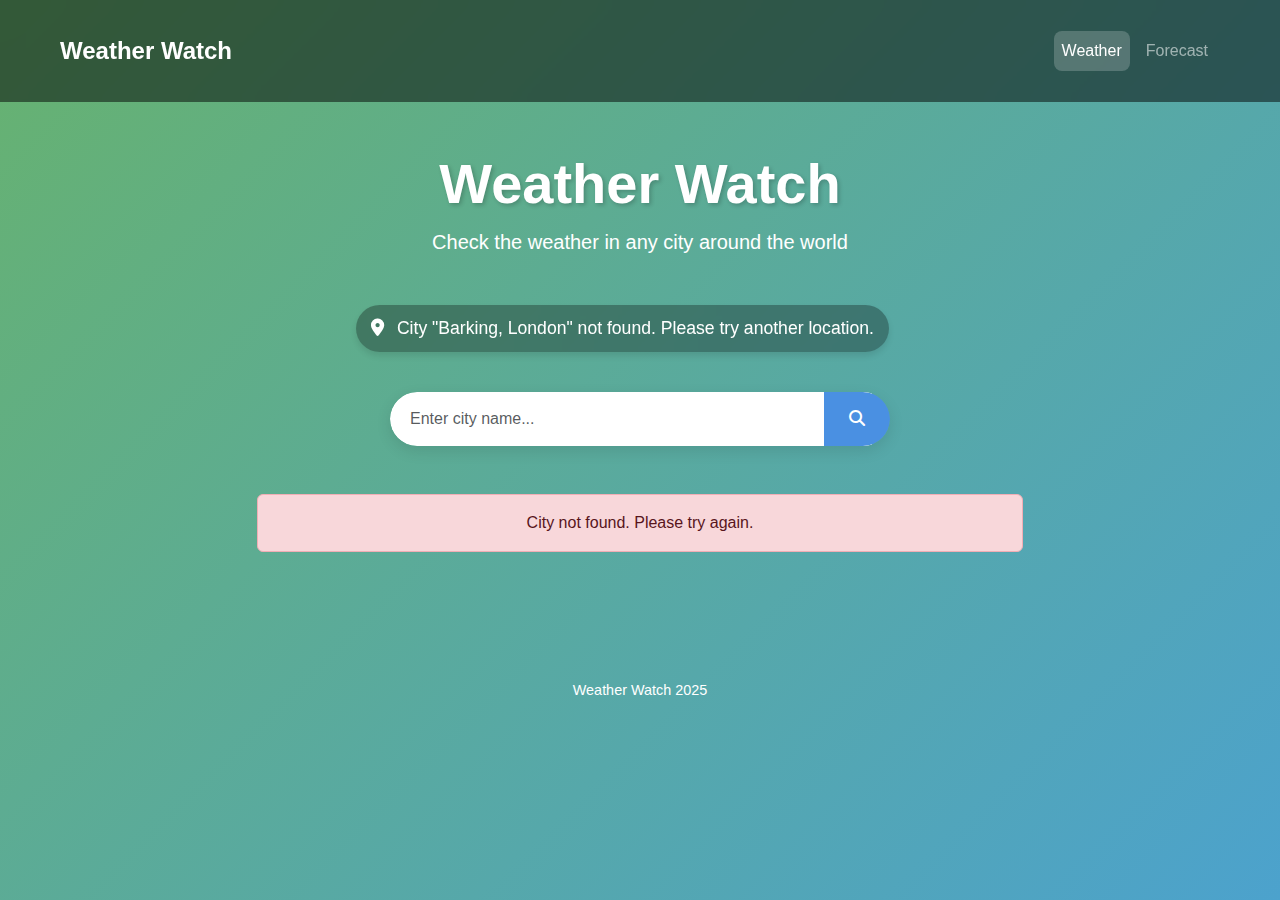
<file: index.html>
<!DOCTYPE html>
<html lang="en">

<head>
    <meta charset="UTF-8">
    <meta name="viewport" content="width=device-width, initial-scale=1.0">
    <title>Weather Watch - Real-time Weather Information</title>
    <meta name="description" content="Get real-time weather information for any location around the world">
    <link href="https://cdn.jsdelivr.net/npm/bootstrap@5.3.0/dist/css/bootstrap.min.css" rel="stylesheet">
    <link rel="stylesheet" href="https://cdnjs.cloudflare.com/ajax/libs/font-awesome/6.4.0/css/all.min.css">
    <link rel="stylesheet" href="styles.css">
</head>

<body class="custom-bg-gradient">
    <nav class="navbar navbar-expand-lg navbar-dark" role="navigation" aria-label="Main navigation">
        <div class="container">
            <a class="navbar-brand" href="index.html">Weather Watch</a>
            <button class="navbar-toggler" type="button" data-bs-toggle="collapse" data-bs-target="#navbarNav"
                aria-controls="navbarNav" aria-expanded="false" aria-label="Toggle navigation">
                <span class="navbar-toggler-icon"></span>
            </button>
            <div class="collapse navbar-collapse" id="navbarNav">
                <ul class="navbar-nav ms-auto">
                    <li class="nav-item">
                        <a class="nav-link active" href="index.html" aria-current="page">Weather</a>
                    </li>
                    <li class="nav-item">
                        <a class="nav-link" href="forecast.html">Forecast</a>
                    </li>
                </ul>
            </div>
        </div>
    </nav>

    <main>
        <div class="container py-5">
            <header class="text-center text-white mb-5">
                <h1 class="display-4 fw-bold">Weather Watch</h1>
                <p class="lead">Check the weather in any city around the world</p>
            </header>

            <div class="row justify-content-center mb-4">
                <div class="col-md-8 col-lg-6">
                    <div id="location-message" class="text-center text-white mb-3 location-message" aria-live="polite">
                        <i class="fas fa-location-dot me-2" aria-hidden="true"></i>
                        <span id="location-text">Detecting your location...</span>
                    </div>
                </div>
            </div>

            <div class="row justify-content-center mb-5">
                <div class="col-md-8 col-lg-6">
                    <form id="search-form" class="d-flex" role="search" aria-label="Search for a city">
                        <label for="city-input" class="visually-hidden">Enter city name</label>
                        <input type="text" id="city-input" class="form-control form-control-lg rounded-pill rounded-end"
                            placeholder="Enter city name..." required aria-required="true">
                        <button type="submit" id="search-button"
                            class="btn btn-primary rounded-pill rounded-start ms-n5" aria-label="Search">
                            <i class="fas fa-search" aria-hidden="true"></i>
                            <span class="visually-hidden">Search</span>
                        </button>
                    </form>
                </div>
            </div>

            <div class="row justify-content-center" id="weather-container">
                <div class="col-md-10 col-lg-8">
                    <section class="card shadow d-none" id="weather-card" aria-labelledby="city-name">
                        <header class="card-header bg-primary text-white text-center py-3">
                            <h2 class="mb-1" id="city-name">City Name</h2>
                            <p class="mb-0" id="date">Date</p>
                        </header>
                        <div class="card-body bg-light py-4">
                            <div class="row align-items-center text-center">
                                <div class="col-md-6 mb-3 mb-md-0">
                                    <i id="weather-icon" class="fas fa-sun display-1 text-primary"
                                        aria-hidden="true"></i>
                                    <span class="visually-hidden" id="weather-icon-description">Sunny</span>
                                </div>
                                <div class="col-md-6">
                                    <h2 class="display-4 fw-bold" id="temperature" aria-live="polite">--°C</h2>
                                    <p class="fs-5 text-capitalize" id="description" aria-live="polite">Weather
                                        Description</p>
                                </div>
                            </div>
                        </div>
                        <footer class="card-footer bg-white">
                            <div class="row text-center py-2">
                                <div class="col-md-4 mb-3 mb-md-0">
                                    <div class="d-flex align-items-center justify-content-center">
                                        <i class="fas fa-temperature-high text-primary me-2 fs-4"
                                            aria-hidden="true"></i>
                                        <div>
                                            <p class="mb-0 text-muted small">Feels Like</p>
                                            <p class="mb-0 fw-bold" id="feels-like" aria-live="polite">--°C</p>
                                        </div>
                                    </div>
                                </div>
                                <div class="col-md-4 mb-3 mb-md-0">
                                    <div class="d-flex align-items-center justify-content-center">
                                        <i class="fas fa-tint text-primary me-2 fs-4" aria-hidden="true"></i>
                                        <div>
                                            <p class="mb-0 text-muted small">Humidity</p>
                                            <p class="mb-0 fw-bold" id="humidity" aria-live="polite">--%</p>
                                        </div>
                                    </div>
                                </div>
                                <div class="col-md-4">
                                    <div class="d-flex align-items-center justify-content-center">
                                        <i class="fas fa-wind text-primary me-2 fs-4" aria-hidden="true"></i>
                                        <div>
                                            <p class="mb-0 text-muted small">Wind Speed</p>
                                            <p class="mb-0 fw-bold" id="wind-speed" aria-live="polite">-- m/s</p>
                                        </div>
                                    </div>
                                </div>
                            </div>
                        </footer>
                    </section>

                    <section class="card shadow mt-4 d-none" id="sun-moon-card" aria-labelledby="sun-moon-heading">
                        <header class="card-header bg-primary text-white py-3">
                            <h2 class="mb-0" id="sun-moon-heading">Sun & Moon</h2>
                        </header>
                        <div class="card-body">
                            <div class="row text-center">
                                <div class="col-md-6 mb-4 mb-md-0">
                                    <div class="sun-info">
                                        <h3 class="h5 mb-3">Sunrise & Sunset</h3>
                                        <div class="d-flex justify-content-around">
                                            <div class="text-center">
                                                <i class="fas fa-sunrise fs-1 text-warning mb-2" aria-hidden="true"></i>
                                                <p class="mb-0 text-muted small">Sunrise</p>
                                                <p class="mb-0 fw-bold" id="sunrise-time" aria-live="polite">--:--</p>
                                            </div>
                                            <div class="text-center">
                                                <i class="fas fa-sunset fs-1 text-warning mb-2" aria-hidden="true"></i>
                                                <p class="mb-0 text-muted small">Sunset</p>
                                                <p class="mb-0 fw-bold" id="sunset-time" aria-live="polite">--:--</p>
                                            </div>
                                        </div>
                                    </div>
                                </div>
                                <div class="col-md-6">
                                    <div class="day-info">
                                        <h3 class="h5 mb-3">Day Length</h3>
                                        <div class="progress mb-3" style="height: 10px;" aria-hidden="true">
                                            <div class="progress-bar bg-warning" id="day-progress" role="progressbar"
                                                style="width: 50%;" aria-valuenow="50" aria-valuemin="0"
                                                aria-valuemax="100"></div>
                                        </div>
                                        <div class="d-flex justify-content-between">
                                            <p class="mb-0 small text-muted">Total daylight:</p>
                                            <p class="mb-0 fw-bold" id="day-length" aria-live="polite">-- hours --
                                                minutes</p>
                                        </div>
                                    </div>
                                </div>
                            </div>
                        </div>
                    </section>

                    <div class="alert alert-danger text-center d-none" id="error-message" role="alert"
                        aria-live="assertive">
                        City not found. Please try again.
                    </div>

                    <div class="text-center d-none" id="loading" aria-live="polite">
                        <div class="spinner-border text-light" role="status">
                            <span class="visually-hidden">Loading weather information...</span>
                        </div>
                    </div>
                </div>
            </div>
        </div>
    </main>

    <footer class="text-center text-white mt-5" role="contentinfo">
        <p>Weather Watch 2025</p>
    </footer>

    <script src="https://cdn.jsdelivr.net/npm/bootstrap@5.3.0/dist/js/bootstrap.bundle.min.js"></script>
    <script src="https://code.jquery.com/jquery-3.6.0.min.js"></script>
    <script src="script.js"></script>
</body>

</html>
</file>
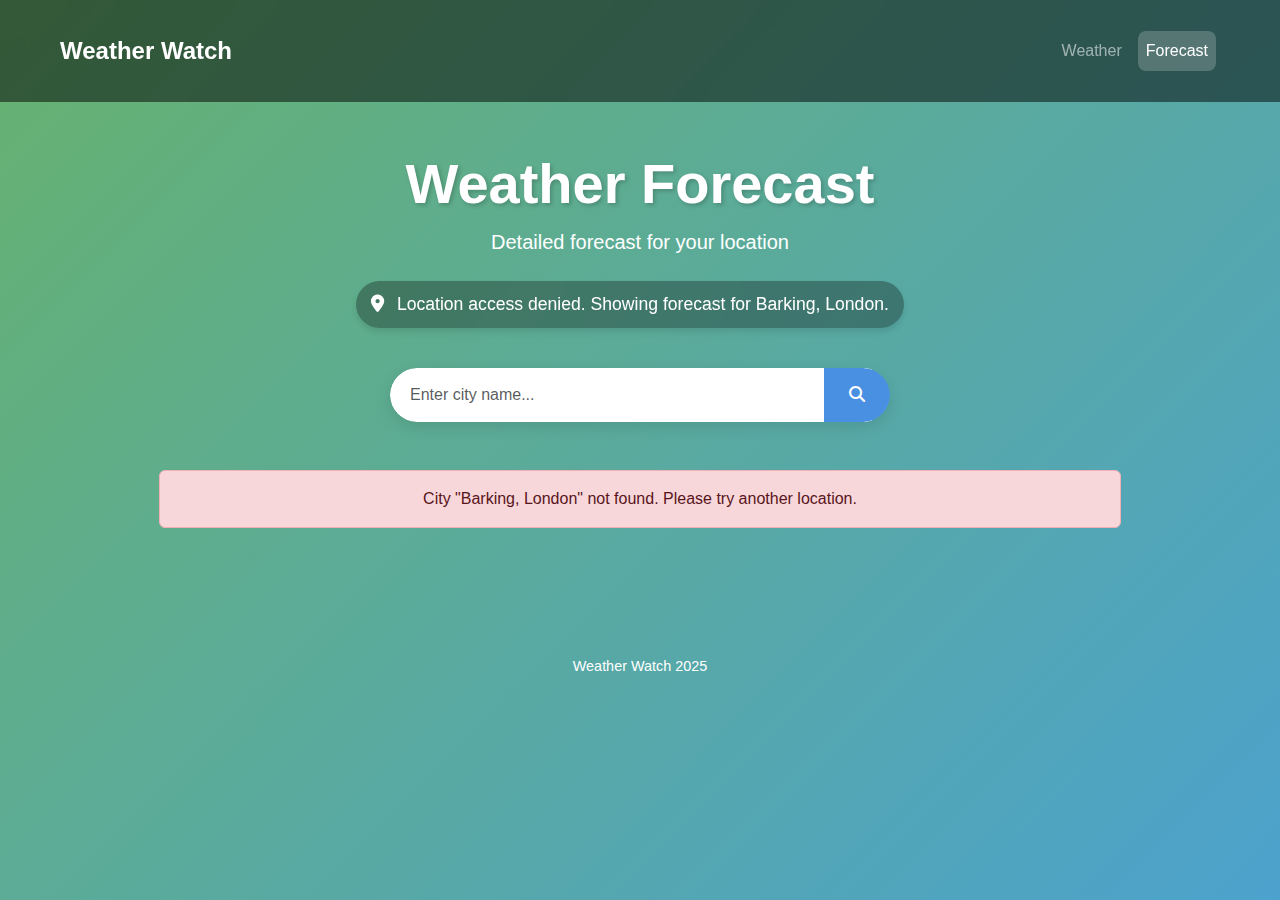
<file: forecast.html>
<!DOCTYPE html>
<html lang="en">

<head>
    <meta charset="UTF-8">
    <meta name="viewport" content="width=device-width, initial-scale=1.0">
    <title>Weather Forecast - Weather Watch</title>
    <meta name="description" content="Get detailed weather forecasts for any location around the world">
    <link href="https://cdn.jsdelivr.net/npm/bootstrap@5.3.0/dist/css/bootstrap.min.css" rel="stylesheet">
    <link rel="stylesheet" href="https://cdnjs.cloudflare.com/ajax/libs/font-awesome/6.4.0/css/all.min.css">
    <link rel="stylesheet" href="styles.css">
</head>

<body class="custom-bg-gradient">
    <nav class="navbar navbar-expand-lg navbar-dark" role="navigation" aria-label="Main navigation">
        <div class="container">
            <a class="navbar-brand" href="index.html">Weather Watch</a>
            <button class="navbar-toggler" type="button" data-bs-toggle="collapse" data-bs-target="#navbarNav"
                aria-controls="navbarNav" aria-expanded="false" aria-label="Toggle navigation">
                <span class="navbar-toggler-icon"></span>
            </button>
            <div class="collapse navbar-collapse" id="navbarNav">
                <ul class="navbar-nav ms-auto">
                    <li class="nav-item">
                        <a class="nav-link" href="index.html">Weather</a>
                    </li>
                    <li class="nav-item">
                        <a class="nav-link active" href="forecast.html" aria-current="page">Forecast</a>
                    </li>
                </ul>
            </div>
        </div>
    </nav>

    <main>
        <div class="container py-5">
            <header class="text-center text-white mb-4">
                <h1 class="display-4 fw-bold">Weather Forecast</h1>
                <p class="lead">Detailed forecast for your location</p>
            </header>

            <div class="row justify-content-center mb-4">
                <div class="col-md-8 col-lg-6">
                    <div id="forecast-location-message" class="text-center text-white mb-3 location-message"
                        aria-live="polite">
                        <i class="fas fa-location-dot me-2" aria-hidden="true"></i>
                        <span id="forecast-location-text">Detecting your location...</span>
                    </div>
                </div>
            </div>

            <div class="row justify-content-center mb-5">
                <div class="col-md-8 col-lg-6">
                    <form id="forecast-search-form" class="d-flex" role="search" aria-label="Search for a city">
                        <label for="forecast-city-input" class="visually-hidden">Enter city name</label>
                        <input type="text" id="forecast-city-input"
                            class="form-control form-control-lg rounded-pill rounded-end"
                            placeholder="Enter city name..." required aria-required="true">
                        <button type="submit" id="forecast-search-button"
                            class="btn btn-primary rounded-pill rounded-start ms-n5" aria-label="Search">
                            <i class="fas fa-search" aria-hidden="true"></i>
                            <span class="visually-hidden">Search</span>
                        </button>
                    </form>
                </div>
            </div>

            <div class="row justify-content-center">
                <div class="col-md-10">

                    <section class="card shadow mb-4 d-none" id="forecast-card" aria-labelledby="forecast-heading">
                        <header class="card-header bg-primary text-white py-3">
                            <h2 class="mb-0 text-center" id="forecast-heading">5-Day Forecast</h2>
                        </header>
                        <div class="card-body p-0">
                            <div class="row g-0" id="forecast-container" role="list"
                                aria-label="Weather forecast for the next 5 days">
                            </div>
                        </div>
                    </section>


                    <section class="card shadow mb-4 d-none" id="precipitation-card"
                        aria-labelledby="precipitation-heading">
                        <header class="card-header bg-primary text-white py-3">
                            <h2 class="mb-0" id="precipitation-heading">Precipitation Forecast</h2>
                        </header>
                        <div class="card-body">
                            <div class="row" id="precipitation-container">
                            </div>
                        </div>
                    </section>

                    <div class="alert alert-danger text-center d-none" id="forecast-error-message" role="alert"
                        aria-live="assertive">
                        City not found. Please try again.
                    </div>

                    <div class="text-center d-none" id="forecast-loading" aria-live="polite">
                        <div class="spinner-border text-light" role="status">
                            <span class="visually-hidden">Loading forecast information...</span>
                        </div>
                    </div>
                </div>
            </div>
        </div>
    </main>

    <footer class="text-center text-white mt-5" role="contentinfo">
        <p>Weather Watch 2025</p>
    </footer>

    <script src="https://cdn.jsdelivr.net/npm/bootstrap@5.3.0/dist/js/bootstrap.bundle.min.js"></script>
    <script src="https://code.jquery.com/jquery-3.6.0.min.js"></script>
    <script src="forecast.js"></script>
</body>

</html>
</file>
<file: styles.css>
* {
  margin: 0;
  padding: 0;
  box-sizing: border-box;
  font-family: 'Arial', sans-serif;
}

body {
  background: linear-gradient(135deg, #67b26f, #4ca2cd);
  min-height: 100vh;
  color: #333;
}

.container {
  max-width: 1200px;
  margin: 0 auto;
  padding: 20px;
}


header h1 {
  margin-bottom: 10px;
  text-shadow: 2px 2px 4px rgba(0, 0, 0, 0.2);
}

a:focus,
button:focus,
input:focus,
[tabindex='0']:focus {
  outline: 3px solid #ffbf47;
  outline-offset: 2px;
}

#search-button,
#forecast-search-button {
  background-color: #4a90e2;
  color: white;
  border: none;
  padding: 0 25px;
  cursor: pointer;
  transition: background-color 0.3s;
}

#search-button:hover,
#forecast-search-button:hover {
  background-color: #357abd;
}

.custom-bg-gradient {
  background: linear-gradient(135deg, #67b26f, #4ca2cd);
  min-height: 100vh;
}

.ms-n5 {
  margin-left: -3rem;
  z-index: 5;
}

.card {
  border-radius: 1rem;
  overflow: hidden;
  border: none;
  transition: all 0.3s ease;
  margin-bottom: 1.5rem;
}

.card-header {
  border-bottom: none;
}

.bg-primary {
  background-color: #0d6efd !important; 
}

.text-primary {
  color: #0d6efd !important;
}

.btn-primary {
  background-color: #0d6efd;
  border-color: #0d6efd;
}

.btn-primary:hover {
  background-color: #0b5ed7;
  border-color: #0b5ed7;
}

#search-form,
#forecast-search-form {
  display: flex;
  max-width: 500px;
  margin: 0 auto;
  box-shadow: 0 5px 15px rgba(0, 0, 0, 0.1);
  border-radius: 50px;
  overflow: hidden;
}

#city-input,
#forecast-city-input {
  padding-left: 1.5rem;
  flex: 1;
  padding: 15px 20px;
  border: none;
  outline: none;
  font-size: 1rem;
}

footer {
  padding: 1rem 0;
  font-size: 0.9rem;
}

.location-message {
  background-color: rgba(0, 0, 0, 0.3);
  padding: 10px 15px;
  border-radius: 50px;
  font-size: 1.1rem;
  backdrop-filter: blur(5px);
  box-shadow: 0 4px 6px rgba(0, 0, 0, 0.1);
  display: inline-block;
  margin: 0 auto;
}

.forecast-item {
  padding: 15px;
  text-align: center;
  border-right: 1px solid rgba(0, 0, 0, 0.1);
}

.forecast-item:last-child {
  border-right: none;
}

.forecast-day {
  font-weight: bold;
  margin-bottom: 5px;
}

.forecast-date {
  font-size: 0.8rem;
  color: #555; 
  margin-bottom: 10px;
}

.forecast-icon {
  font-size: 2rem;
  margin: 10px 0;
  color: #0d6efd; 
}

.forecast-temp {
  font-weight: bold;
}

.forecast-description {
  font-size: 0.9rem;
  text-transform: capitalize;
  margin-top: 5px;
}

@media (max-width: 767px) {
  .forecast-item {
    border-right: none;
    border-bottom: 1px solid rgba(0, 0, 0, 0.1);
  }

  .forecast-item:last-child {
    border-bottom: none;
  }
}

.navbar {
  background-color: rgba(0, 0, 0, 0.5); 
  backdrop-filter: blur(10px);
}

.navbar-brand {
  font-weight: bold;
  font-size: 1.5rem;
}

.nav-link {
  font-weight: 500;
  padding: 0.5rem 1rem;
  margin: 0 0.25rem;
  border-radius: 0.5rem;
  transition: all 0.3s ease;
}

.nav-link.active {
  background-color: rgba(255, 255, 255, 0.2);
}

.nav-link:hover {
  background-color: rgba(255, 255, 255, 0.1);
}

.visually-hidden {
  position: absolute;
  width: 1px;
  height: 1px;
  margin: -1px;
  padding: 0;
  overflow: hidden;
  clip: rect(0, 0, 0, 0);
  border: 0;
}

.precipitation-item {
  text-align: center;
  padding: 1rem;
}

.precipitation-day {
  font-weight: bold;
  margin-bottom: 0.5rem;
}

.precipitation-icon {
  font-size: 1.5rem;
  margin: 0.5rem 0;
  color: #0d6efd;
}

.precipitation-amount {
  font-weight: bold;
}

.precipitation-probability {
  font-size: 0.8rem;
  color: #666;
  margin-top: 0.5rem;
}
</file>
